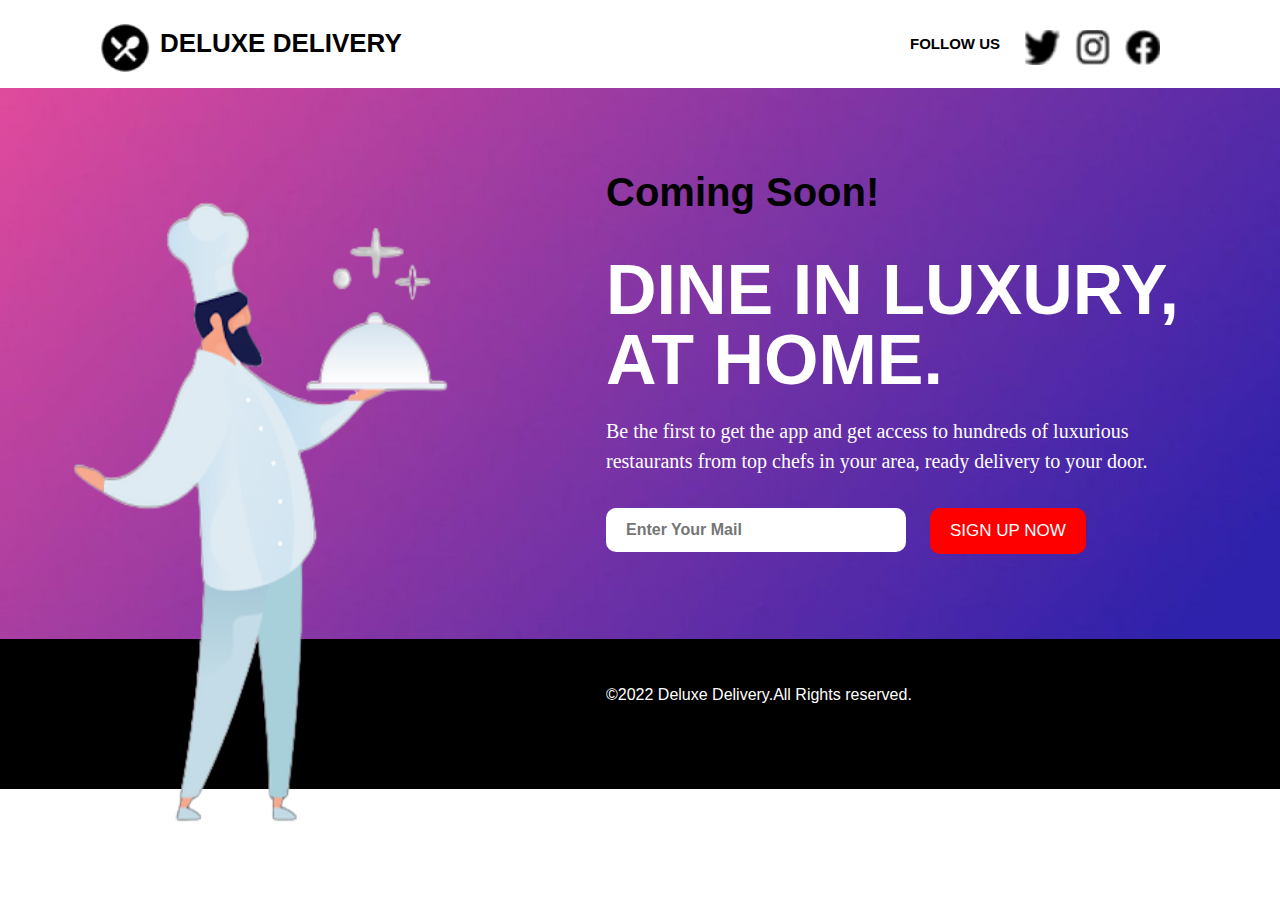
<file: index.html>
<!DOCTYPE html>
<html>
  <head>
    <title>ex1</title>
    <link rel="stylesheet" href="style.css">
</head>

<body>

  <div class="top">
    <div>
    <p class="icon"><img src="icon.png"alt="icon"></p>
    <p class="title1">DELUXE DELIVERY</p>
    <p class="title2">FOLLOW US</p>
    <p class="icon1"><img src="bird.png" alt=""></p>
    <p class="icon2"><img src="insta.png" alt=""></p>
    <p class="icon3"><img src="facebook.png" alt=""></p>
    </div>
  </div>

<div class="image-box">
  <img class="image2" src="character.png" alt="">
  <img class="responsive-image" src="bg.jpg" alt="">
    <p class="body_text">Coming Soon!</p>
    <p class="body_text1">DINE IN LUXURY,</p>
    <p class="body_text2">AT HOME.</p>
    <P class="body_text3">Be the first to get the app and get access to hundreds of luxurious</P>
    <p class="body_text4">restaurants from top chefs in your area, ready delivery to your door.</p>
    <p><input type="text" class="textbox" placeholder="Enter Your Mail"></p>
    <button class="button">SIGN UP NOW</button>
</div>

  <div class="bottom">
    <p class="text-bottom">©2022 Deluxe Delivery.All Rights reserved.</p>
  </div>
</body>
</html>
</file>
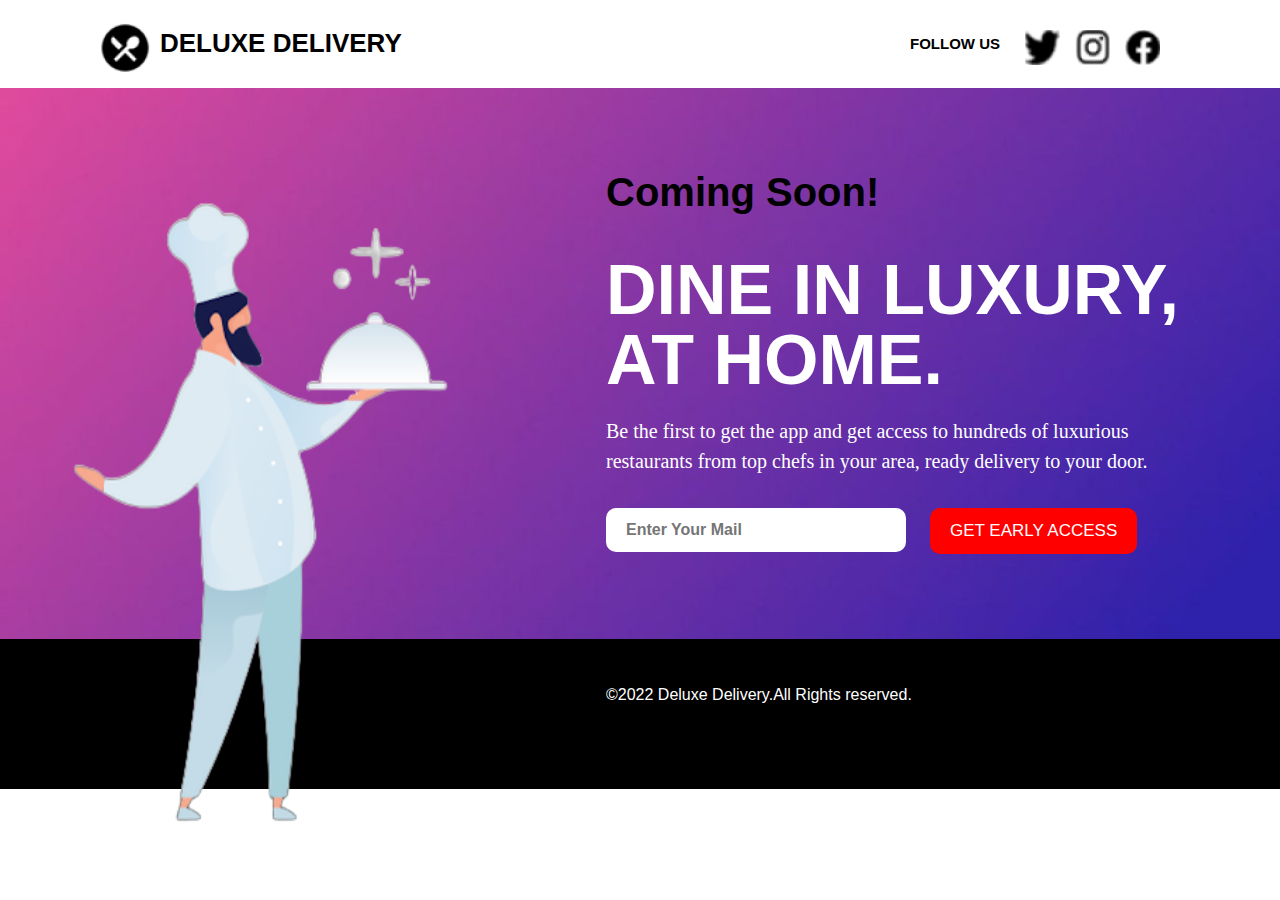
<file: ex1.html>
<!DOCTYPE html>
<html>
  <head>
    <title>ex1</title>
    <link rel="stylesheet" href="style.css">
</head>

<body>

  <div class="top">
    <div>
    <p class="icon"><img src="icon.png"alt="icon"></p>
    <p class="title1">DELUXE DELIVERY</p>
    <p class="title2">FOLLOW US</p>
    <p class="icon1"><img src="bird.png" alt=""></p>
    <p class="icon2"><img src="insta.png" alt=""></p>
    <p class="icon3"><img src="facebook.png" alt=""></p>
    </div>
  </div>

<div class="image-box">
  <img class="image2" src="character.png" alt="">
  <img class="responsive-image" src="bg.jpg" alt="">
    <p class="body_text">Coming Soon!</p>
    <p class="body_text1">DINE IN LUXURY,</p>
    <p class="body_text2">AT HOME.</p>
    <P class="body_text3">Be the first to get the app and get access to hundreds of luxurious</P>
    <p class="body_text4">restaurants from top chefs in your area, ready delivery to your door.</p>
    <p><input type="text" class="textbox" placeholder="Enter Your Mail"></p>
    <button class="button">GET EARLY ACCESS</button>
</div>

  <div class="bottom">
    <p class="text-bottom">©2022 Deluxe Delivery.All Rights reserved.</p>
  </div>
</body>
</html>
</file>
<file: style.css>
body {
    margin: 0;
    padding: 0;
    display: block;
    width: auto;
    height: auto;
}
.bottom{
    background-color: black;
    padding: 75px;
}
.top{
    background-color: white;
    padding: 44px;
}
.title1{
    font-weight: 900;
    font-family: Arial, Helvetica, sans-serif;
    font-size: 26px;
    position: absolute;
    left: 160px;
    top: 2px;
}
.icon{
    position: absolute;
    left: 100px;
    top: 7px;
}
.title2{
    font-weight: 900;
    font-size: 15px;
    font-family:  Arial, Helvetica, sans-serif;
    position: absolute;
    right: 280px;
    top: 20px;
}
.icon1{
    position: absolute;
    right: 220px;
    top: 14px;
}
.icon2{
    position: absolute;
    right: 170px;
    top: 14px;
}
.icon3{
    position: absolute;
    right: 120px;
    top: 14px;
}
.text-bottom{
    color: white;
    font-family:  Arial, Helvetica, sans-serif;
    position: absolute;
    top: 670px;
    left: 606px;
}
.body_text{
    position: absolute;
    top: 130px;
    left: 606px;
    font-weight: 900;
    font-family: Arial, Helvetica, sans-serif;
    font-size: 40px;
    text-align: center;
    display: flex;
}
.body_text1{
    display: flex;
    position: absolute;
    top: 180px;
    left: 606px;
    font-weight: 900;
    font-family: Arial, Helvetica, sans-serif;
    font-size: 70px;
    text-align: center;
    color: white;
}
.body_text2{
    display: flex;
    position: absolute;
    top: 250px;
    left: 606px;
    font-weight: 900;
    font-family: Arial, Helvetica, sans-serif;
    font-size: 70px;
    text-align: center;
    color: white;
}.body_text3{
    font-size: 20px;
    color: white;
    position: absolute;
    top: 400px;
    left: 606px;
}
.body_text4{
    font-size: 20px;
    color: white;
    position: absolute;
    top: 430px;
    left: 606px;
}
.textbox{
    text-align: left;
    font-size: medium;
    font-weight: bolder;
    font-family: Arial, Helvetica, sans-serif;
    position: absolute;
    top: 508px;
    left: 606px;
    width: 300px;
    padding: 13px 20px;
    box-sizing: border-box;
    border: none;
    border-radius: 10px;
}   
.button{
    text-align: center;
    position: absolute;
    top: 508px;
    left: 930px;
    color: white;
    border: none;
    background-color: red;
    border-radius: 10px;
    padding: 13px 20px;
    text-align: center;
    display: flexbox;
    font-size: 17px;
}
.image-box {
    width: 100%;
    height: 551px;
    border: none;
    display: flex;
}

.image-box img {
    max-width: 100%;
    max-height: 100%;
    display: flex;
}
.responsive-image {
    width: 100%;
    height: auto;
    display: block;
  }
  .image2 {
    position: absolute;
    top: 55%;
    left: 20%;
    transform: translate(-55%, -50%);
    width: 37%;
    height: 80%;
    max-width: 100%;
    max-height: 100%;
  }
</file>
